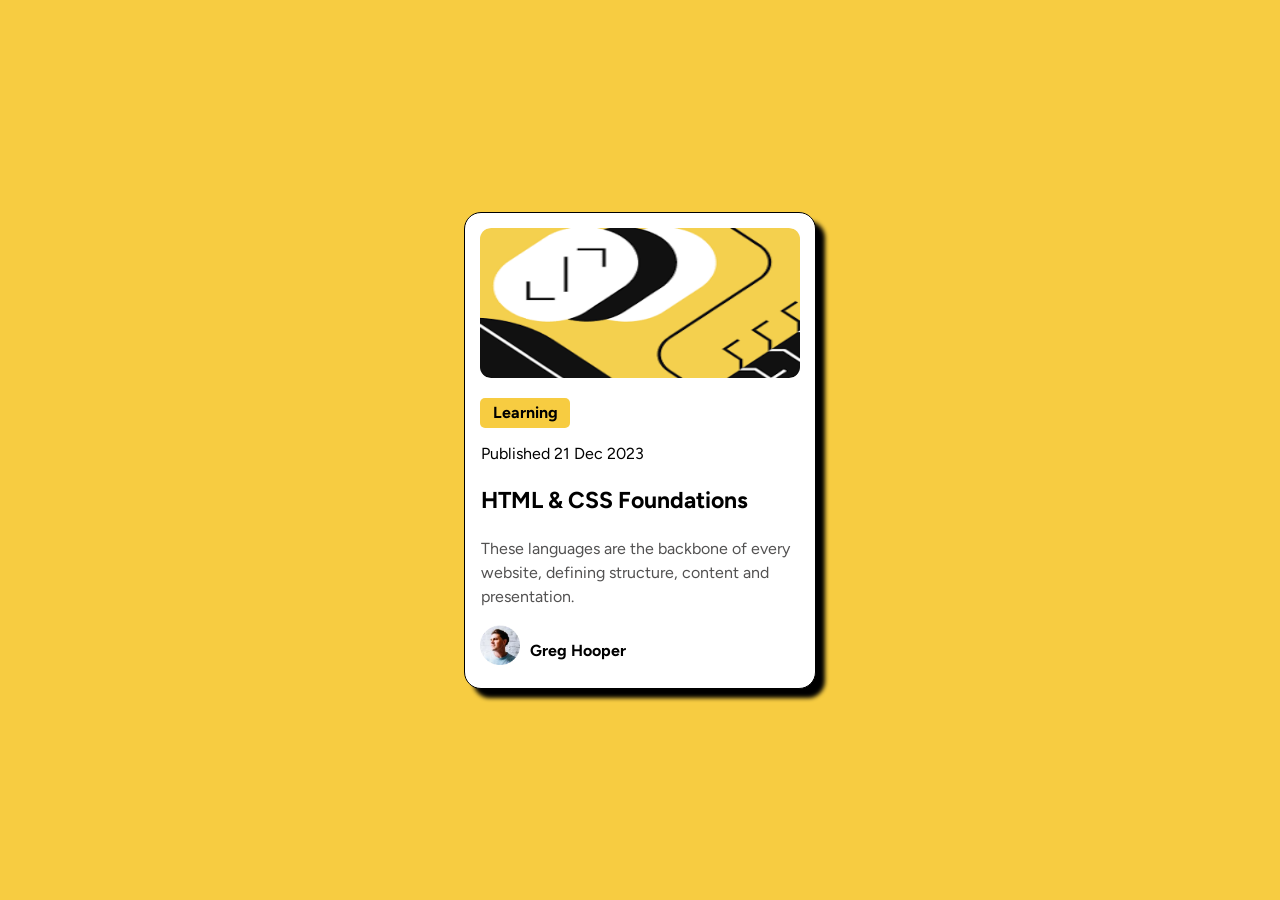
<file: index.html>
<html>
    <head>
        <meta charset="UTF-8">
        <meta name="viewport" content="width=device-width, initial-scale=1.0">
        <title>Blog Preview Card</title>
        <link rel="preconnect" href="https://fonts.googleapis.com">
        <link rel="preconnect" href="https://fonts.gstatic.com" crossorigin>
        <link href="https://fonts.googleapis.com/css2?family=Balsamiq+Sans:ital,wght@0,400;0,700;1,400;1,700&family=Changa+One:ital@0;1&family=Figtree:ital,wght@0,300..900;1,300..900&family=Fondamento:ital@0;1&family=Fugaz+One&family=Nunito:ital,wght@0,200..1000;1,200..1000&family=Poppins:ital,wght@0,100;0,200;0,300;0,400;0,500;0,600;0,700;0,800;0,900;1,100;1,200;1,300;1,400;1,500;1,600;1,700;1,800;1,900&family=Roboto:ital,wght@0,100..900;1,100..900&family=Sora:wght@100..800&family=Ubuntu:ital,wght@0,300;0,400;0,500;0,700;1,300;1,400;1,500;1,700&display=swap" rel="stylesheet">
        <link rel="stylesheet" href="blog-preview-card.css">
    </head>

    <body>
        <div class="box">
            <div class="box-image">
                <img src="blog-card.png" alt="" class="box-image-class">
            </div>
            <div class="box-info-one">
                <div class="smallbox">Learning</div>
                <p>Published 21 Dec 2023</p>
            </div>
            <div class="box-info-two">
                <p class="main-topic">HTML & CSS Foundations</p>
                <p class="paragraph">These languages are the backbone of every website, defining structure, content and presentation.</p>
            </div>
            <div class="author">
                <img src="image-avatar.webp" alt="" class="image-avatar">
                <p class="author-p">Greg Hooper</p>
            </div>
        </div>
    </body>
</html>
</file>
<file: blog-preview-card.css>
body {
        font-family: "Figtree";
        display: grid;
        place-items: center;
        background-color: rgb(247, 204, 65);
    }

    .box {
        width: 350px;
        height: 475px;
        border: 1px solid black;
        border-radius: 17px;
        background-color: white;
        box-shadow: 9px 9px 4px 0;
    }

    .box-image-class {
        width: 320px;
        height: 150px;
        border-radius: 11px;
    }

    .box-image {
        display: flex;
        justify-content: center;
        margin-top: 15px;
    }

    p {
        margin-left: 16px;
    }

    .smallbox{
        width: 90px;
        height: 30px;
        background-color: rgb(247, 204, 65);
        border-radius: 5px;
        display: flex;
        justify-content: center;
        align-items: center;
        margin-top: 20px;
        margin-left: 15px;
    }

    .smallbox, .main-topic, .author-p{
        font-weight: bold;
    }

    .main-topic {
        font-size: 23px;
    }

    .paragraph {
        line-height: 1.5;
        color: #525151;
    }

    .image-avatar {
        width: 40px;
        height: 40px;
    }

    .author {
        display: flex;
        margin-left: 15px;
    }

    .author-p {
        margin-left: 10px;
    }
</file>
